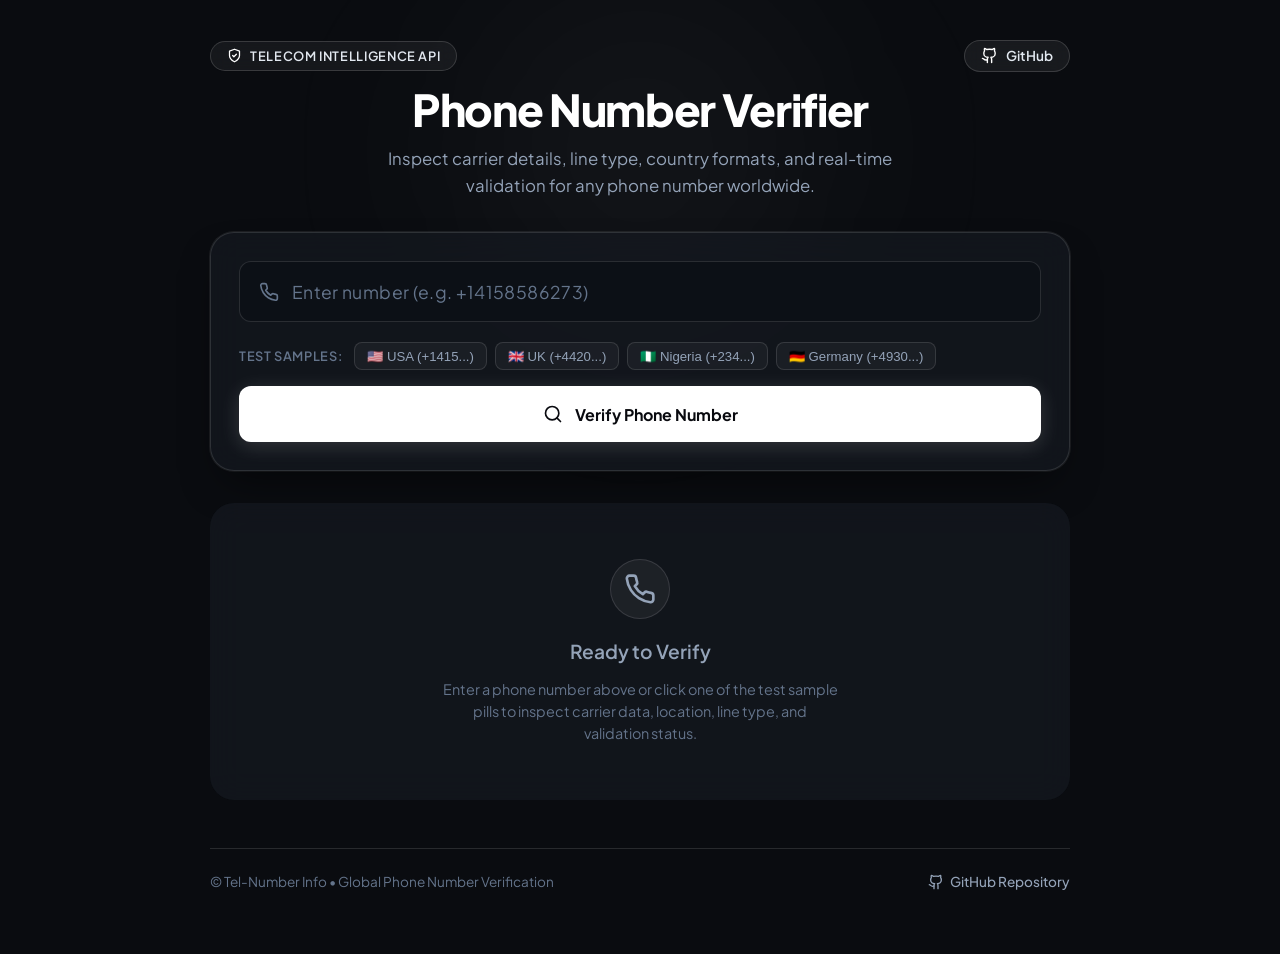
<file: index.html>
<!DOCTYPE html>
<html lang="en">
<head>
    <meta charset="UTF-8">
    <meta name="viewport" content="width=device-width, initial-scale=1.0">
    <meta name="description" content="Instantly verify phone numbers, check carrier details, line type, country location, and validation status worldwide.">
    <title>Tel-Number Info | Global Phone Number Verification</title>

    <!-- Google Fonts & Stylesheet -->
    <link rel="preconnect" href="https://fonts.googleapis.com">
    <link rel="preconnect" href="https://fonts.gstatic.com" crossorigin>
    <link href="https://fonts.googleapis.com/css2?family=Plus+Jakarta+Sans:wght@300;400;500;600;700;800&display=swap" rel="stylesheet">
    <link rel="stylesheet" href="./assets/css/style.css">
</head>
<body>

    <div class="app-container">
        <!-- App Header -->
        <header class="app-header">
            <div class="header-top">
                <div class="brand-badge">
                    <svg xmlns="http://www.w3.org/2000/svg" viewBox="0 0 24 24" fill="none" stroke="currentColor" stroke-width="2" stroke-linecap="round" stroke-linejoin="round">
                        <path d="M12 22s8-4 8-10V5l-8-3-8 3v7c0 6 8 10 8 10z"/>
                        <path d="m9 12 2 2 4-4"/>
                    </svg>
                    <span>Telecom Intelligence API</span>
                </div>
                <a href="https://github.com/James-Adebayo/tel-num-verify.git" target="_blank" rel="noopener noreferrer" class="github-link" aria-label="GitHub Repository">
                    <svg xmlns="http://www.w3.org/2000/svg" width="18" height="18" viewBox="0 0 24 24" fill="none" stroke="currentColor" stroke-width="2" stroke-linecap="round" stroke-linejoin="round">
                        <path d="M15 22v-4a4.8 4.8 0 0 0-1-3.5c3 0 6-2 6-5.5.08-1.25-.27-2.48-1-3.5.28-1.15.28-2.35 0-3.5 0 0-1 0-3 1.5-2.64-.5-5.36-.5-8 0C6 2 5 2 5 2c-.3 1.15-.3 2.35 0 3.5A5.403 5.403 0 0 0 4 9c0 3.5 3 5.5 6 5.5-.39.49-.68 1.05-.85 1.65-.17.6-.22 1.23-.15 1.85v4"></path>
                        <path d="M9 18c-4.51 2-5-2-7-2"></path>
                    </svg>
                    <span>GitHub</span>
                </a>
            </div>
            <h1 class="app-title">Phone Number Verifier</h1>
            <p class="app-subtitle">Inspect carrier details, line type, country formats, and real-time validation for any phone number worldwide.</p>
        </header>

        <!-- Search Input Card -->
        <section class="search-card">
            <form id="verifyForm" class="search-form">
                <div class="input-wrapper">
                    <svg class="input-icon" xmlns="http://www.w3.org/2000/svg" viewBox="0 0 24 24" fill="none" stroke="currentColor" stroke-width="2" stroke-linecap="round" stroke-linejoin="round">
                        <path d="M22 16.92v3a2 2 0 0 1-2.18 2 19.79 19.79 0 0 1-8.63-3.07 19.5 19.5 0 0 1-6-6 19.79 19.79 0 0 1-3.07-8.67A2 2 0 0 1 4.11 2h3a2 2 0 0 1 2 1.72 12.84 12.84 0 0 0 .7 2.81 2 2 0 0 1-.45 2.11L8.09 9.91a16 16 0 0 0 6 6l1.27-1.27a2 2 0 0 1 2.11-.45 12.84 12.84 0 0 0 2.81.7A2 2 0 0 1 22 16.92z"/>
                    </svg>
                    <input 
                        type="tel" 
                        name="number" 
                        id="number" 
                        class="phone-input" 
                        placeholder="Enter number (e.g. +14158586273)" 
                        required 
                        autocomplete="off"
                    >
                </div>

                <div class="presets-container">
                    <span class="presets-label">Test Samples:</span>
                    <button type="button" class="preset-pill" data-number="14158586273">
                        🇺🇸 USA (+1415...)
                    </button>
                    <button type="button" class="preset-pill" data-number="442079460912">
                        🇬🇧 UK (+4420...)
                    </button>
                    <button type="button" class="preset-pill" data-number="2348031234567">
                        🇳🇬 Nigeria (+234...)
                    </button>
                    <button type="button" class="preset-pill" data-number="4930123456">
                        🇩🇪 Germany (+4930...)
                    </button>
                </div>

                <button type="submit" id="submit" class="btn-submit">
                    <span class="spinner" id="spinner"></span>
                    <svg id="btnIcon" xmlns="http://www.w3.org/2000/svg" width="20" height="20" viewBox="0 0 24 24" fill="none" stroke="currentColor" stroke-width="2" stroke-linecap="round" stroke-linejoin="round">
                        <circle cx="11" cy="11" r="8"></circle>
                        <line x1="21" y1="21" x2="16.65" y2="16.65"></line>
                    </svg>
                    <span id="btnText">Verify Phone Number</span>
                </button>
            </form>

            <!-- Search History Chips -->
            <div id="historySection" class="history-section" style="display: none;">
                <div class="history-header">
                    <span class="history-title">Recent Searches</span>
                    <button type="button" id="clearHistoryBtn" class="btn-clear-history">Clear History</button>
                </div>
                <div id="historyChips" class="history-chips"></div>
            </div>
        </section>

        <!-- Response Container -->
        <main id="response" class="response-container">
            <!-- Empty State Initial View -->
            <div class="empty-state">
                <div class="empty-icon-wrapper">
                    <svg xmlns="http://www.w3.org/2000/svg" width="32" height="32" viewBox="0 0 24 24" fill="none" stroke="currentColor" stroke-width="2" stroke-linecap="round" stroke-linejoin="round">
                        <path d="M22 16.92v3a2 2 0 0 1-2.18 2 19.79 19.79 0 0 1-8.63-3.07 19.5 19.5 0 0 1-6-6 19.79 19.79 0 0 1-3.07-8.67A2 2 0 0 1 4.11 2h3a2 2 0 0 1 2 1.72 12.84 12.84 0 0 0 .7 2.81 2 2 0 0 1-.45 2.11L8.09 9.91a16 16 0 0 0 6 6l1.27-1.27a2 2 0 0 1 2.11-.45 12.84 12.84 0 0 0 2.81.7A2 2 0 0 1 22 16.92z"/>
                    </svg>
                </div>
                <h3>Ready to Verify</h3>
                <p>Enter a phone number above or click one of the test sample pills to inspect carrier data, location, line type, and validation status.</p>
            </div>
        </main>

        <!-- App Footer -->
        <footer class="app-footer">
            <p>© Tel-Number Info • Global Phone Number Verification</p>
            <a href="https://github.com/James-Adebayo/tel-num-verify.git" target="_blank" rel="noopener noreferrer" class="footer-github-link">
                <svg xmlns="http://www.w3.org/2000/svg" width="16" height="16" viewBox="0 0 24 24" fill="none" stroke="currentColor" stroke-width="2" stroke-linecap="round" stroke-linejoin="round">
                    <path d="M15 22v-4a4.8 4.8 0 0 0-1-3.5c3 0 6-2 6-5.5.08-1.25-.27-2.48-1-3.5.28-1.15.28-2.35 0-3.5 0 0-1 0-3 1.5-2.64-.5-5.36-.5-8 0C6 2 5 2 5 2c-.3 1.15-.3 2.35 0 3.5A5.403 5.403 0 0 0 4 9c0 3.5 3 5.5 6 5.5-.39.49-.68 1.05-.85 1.65-.17.6-.22 1.23-.15 1.85v4"></path>
                    <path d="M9 18c-4.51 2-5-2-7-2"></path>
                </svg>
                <span>GitHub Repository</span>
            </a>
        </footer>
    </div>

    <!-- Toast Notification Container -->
    <div id="toast" class="toast">
        <svg xmlns="http://www.w3.org/2000/svg" width="18" height="18" viewBox="0 0 24 24" fill="none" stroke="#10b981" stroke-width="2" stroke-linecap="round" stroke-linejoin="round">
            <polyline points="20 6 9 17 4 12"></polyline>
        </svg>
        <span id="toastMsg">Copied to clipboard!</span>
    </div>

    <!-- Application Script -->
    <script>
        document.addEventListener('DOMContentLoaded', () => {
            const form = document.getElementById('verifyForm');
            const phoneInput = document.getElementById('number');
            const responseContainer = document.getElementById('response');
            const submitBtn = document.getElementById('submit');
            const btnText = document.getElementById('btnText');
            const btnIcon = document.getElementById('btnIcon');
            const spinner = document.getElementById('spinner');
            const presetPills = document.querySelectorAll('.preset-pill');
            const historySection = document.getElementById('historySection');
            const historyChips = document.getElementById('historyChips');
            const clearHistoryBtn = document.getElementById('clearHistoryBtn');
            const toast = document.getElementById('toast');
            const toastMsg = document.getElementById('toastMsg');

            // Load initial history
            renderHistory();

            // Handle Preset Pill Clicks
            presetPills.forEach(pill => {
                pill.addEventListener('click', () => {
                    const num = pill.getAttribute('data-number');
                    phoneInput.value = num;
                    phoneInput.focus();
                    triggerVerification(num);
                });
            });

            // Form Submit Event
            form.addEventListener('submit', async (e) => {
                e.preventDefault();
                const rawNumber = phoneInput.value.trim();
                if (!rawNumber) return;
                triggerVerification(rawNumber);
            });

            // Trigger Verification Request
            async function triggerVerification(phonenumber) {
                setLoadingState(true);
                renderSkeleton();

                try {
                    const response = await fetch('/validate', {
                        method: 'POST',
                        headers: {
                            'Content-Type': 'application/json'
                        },
                        body: JSON.stringify({ number: phonenumber })
                    });

                    if (!response.ok) {
                        throw new Error(`Server returned status ${response.status}`);
                    }

                    const resData = await response.json();
                    
                    if (!resData.data) {
                        throw new Error(resData.message || 'No verification data returned');
                    }

                    // Save to local history
                    saveToHistory(phonenumber);
                    renderHistory();

                    // Render Results Dashboard
                    renderResults(resData.data, resData);

                } catch (err) {
                    console.error('Verification error:', err);
                    renderError(err.message || 'Failed to fetch verification details. Please try again.');
                } finally {
                    setLoadingState(false);
                }
            }

            // Set Loading UI state
            function setLoadingState(isLoading) {
                submitBtn.disabled = isLoading;
                if (isLoading) {
                    spinner.style.display = 'inline-block';
                    btnIcon.style.display = 'none';
                    btnText.textContent = 'Verifying...';
                } else {
                    spinner.style.display = 'none';
                    btnIcon.style.display = 'inline-block';
                    btnText.textContent = 'Verify Phone Number';
                }
            }

            // Render Skeleton Loader
            function renderSkeleton() {
                responseContainer.innerHTML = `
                    <div class="loading-skeleton">
                        <div class="skeleton-bar" style="width: 40%; height: 28px;"></div>
                        <div class="skeleton-bar" style="width: 70%; height: 40px;"></div>
                        <div class="specs-grid" style="margin-top: 1rem;">
                            <div class="skeleton-bar" style="height: 120px;"></div>
                            <div class="skeleton-bar" style="height: 120px;"></div>
                            <div class="skeleton-bar" style="height: 120px;"></div>
                        </div>
                    </div>
                `;
            }

            // Render Results View
            function renderResults(data, fullResponse) {
                const {
                    carrier,
                    country_code,
                    country_name,
                    country_prefix,
                    international_format,
                    line_type,
                    local_format,
                    location,
                    number,
                    valid
                } = data;

                const isValidBool = valid === true || valid === "true";
                const statusBadge = isValidBool 
                    ? `<div class="status-pill valid"><span class="status-dot"></span>Valid Number</div>`
                    : `<div class="status-pill invalid"><span class="status-dot"></span>Invalid Number</div>`;

                const formattedDisplayNum = international_format || number || local_format || 'N/A';
                const carrierText = carrier || 'Unknown / Unassigned';
                const lineTypeText = line_type ? line_type.toUpperCase() : 'UNKNOWN';
                const countryText = country_name ? `${country_name} (${country_code || ''})` : 'Unknown Country';
                const locationText = location || 'Not Specified';

                responseContainer.innerHTML = `
                    <div class="results-wrapper">
                        <!-- Hero Card -->
                        <div class="result-hero-card">
                            <div class="hero-phone-group">
                                ${statusBadge}
                                <div class="hero-number">${escapeHtml(formattedDisplayNum)}</div>
                                <div class="hero-location-subtitle">
                                    <svg xmlns="http://www.w3.org/2000/svg" width="16" height="16" viewBox="0 0 24 24" fill="none" stroke="currentColor" stroke-width="2" stroke-linecap="round" stroke-linejoin="round"><path d="M20 10c0 6-8 12-8 12s-8-6-8-12a8 8 0 0 1 16 0z"/><circle cx="12" cy="10" r="3"/></svg>
                                    <span>${escapeHtml(countryText)}</span>
                                </div>
                            </div>
                            <div class="hero-actions">
                                <button type="button" class="btn-action" id="copyNumBtn">
                                    <svg xmlns="http://www.w3.org/2000/svg" viewBox="0 0 24 24" fill="none" stroke="currentColor" stroke-width="2" stroke-linecap="round" stroke-linejoin="round"><rect x="9" y="9" width="13" height="13" rx="2" ry="2"/><path d="M5 15H4a2 2 0 0 1-2-2V4a2 2 0 0 1 2-2h9a2 2 0 0 1 2 2v1"/></svg>
                                    <span>Copy Number</span>
                                </button>
                            </div>
                        </div>

                        <!-- Specifications Grid -->
                        <div class="specs-grid">
                            <!-- Card 1: Network & Carrier -->
                            <div class="spec-card">
                                <div class="card-header">
                                    <div class="card-icon">
                                        <svg xmlns="http://www.w3.org/2000/svg" viewBox="0 0 24 24" fill="none" stroke="currentColor" stroke-width="2" stroke-linecap="round" stroke-linejoin="round"><rect x="2" y="2" width="20" height="8" rx="2" ry="2"/><rect x="2" y="14" width="20" height="8" rx="2" ry="2"/><line x1="6" y1="6" x2="6.01" y2="6"/><line x1="6" y1="18" x2="6.01" y2="18"/></svg>
                                    </div>
                                    <div class="card-title">Network Carrier</div>
                                </div>
                                <div class="data-list">
                                    <div class="data-row">
                                        <span class="data-label">Carrier Name</span>
                                        <span class="data-value">${escapeHtml(carrierText)}</span>
                                    </div>
                                    <div class="data-row">
                                        <span class="data-label">Line Type</span>
                                        <span class="badge-tag">${escapeHtml(lineTypeText)}</span>
                                    </div>
                                </div>
                            </div>

                            <!-- Card 2: Geography & Region -->
                            <div class="spec-card">
                                <div class="card-header">
                                    <div class="card-icon">
                                        <svg xmlns="http://www.w3.org/2000/svg" viewBox="0 0 24 24" fill="none" stroke="currentColor" stroke-width="2" stroke-linecap="round" stroke-linejoin="round"><circle cx="12" cy="12" r="10"/><line x1="2" y1="12" x2="22" y2="12"/><path d="M12 2a15.3 15.3 0 0 1 4 10 15.3 15.3 0 0 1-4 10 15.3 15.3 0 0 1-4-10 15.3 15.3 0 0 1 4-10z"/></svg>
                                    </div>
                                    <div class="card-title">Geography</div>
                                </div>
                                <div class="data-list">
                                    <div class="data-row">
                                        <span class="data-label">Country</span>
                                        <span class="data-value">${escapeHtml(country_name || 'N/A')}</span>
                                    </div>
                                    <div class="data-row">
                                        <span class="data-label">Country Code / Prefix</span>
                                        <span class="data-value">${escapeHtml(country_code || 'N/A')} (${escapeHtml(country_prefix || 'N/A')})</span>
                                    </div>
                                    <div class="data-row">
                                        <span class="data-label">Location / City</span>
                                        <span class="data-value">${escapeHtml(locationText)}</span>
                                    </div>
                                </div>
                            </div>

                            <!-- Card 3: Formats & Standard -->
                            <div class="spec-card">
                                <div class="card-header">
                                    <div class="card-icon">
                                        <svg xmlns="http://www.w3.org/2000/svg" viewBox="0 0 24 24" fill="none" stroke="currentColor" stroke-width="2" stroke-linecap="round" stroke-linejoin="round"><line x1="4" y1="9" x2="20" y2="9"/><line x1="4" y1="15" x2="20" y2="15"/><line x1="10" y1="3" x2="8" y2="21"/><line x1="16" y1="3" x2="14" y2="21"/></svg>
                                    </div>
                                    <div class="card-title">Formatting</div>
                                </div>
                                <div class="data-list">
                                    <div class="data-row">
                                        <span class="data-label">International Format</span>
                                        <span class="data-value">${escapeHtml(international_format || 'N/A')}</span>
                                    </div>
                                    <div class="data-row">
                                        <span class="data-label">Local Format</span>
                                        <span class="data-value">${escapeHtml(local_format || 'N/A')}</span>
                                    </div>
                                    <div class="data-row">
                                        <span class="data-label">Raw Query</span>
                                        <span class="data-value">${escapeHtml(number || 'N/A')}</span>
                                    </div>
                                </div>
                            </div>
                        </div>

                        <!-- Raw JSON Expandable Card -->
                        <div class="raw-json-card" id="jsonCard">
                            <div class="raw-json-header" id="jsonHeader">
                                <span>View Raw JSON Payload</span>
                                <svg class="arrow-icon" xmlns="http://www.w3.org/2000/svg" viewBox="0 0 24 24" fill="none" stroke="currentColor" stroke-width="2" stroke-linecap="round" stroke-linejoin="round"><polyline points="6 9 12 15 18 9"/></svg>
                            </div>
                            <pre class="raw-json-content"><code>${escapeHtml(JSON.stringify(fullResponse, null, 2))}</code></pre>
                        </div>
                    </div>
                `;

                // Add Copy Event Handler
                document.getElementById('copyNumBtn')?.addEventListener('click', () => {
                    copyToClipboard(formattedDisplayNum, 'Phone number copied!');
                });

                // Toggle JSON Card
                document.getElementById('jsonHeader')?.addEventListener('click', () => {
                    document.getElementById('jsonCard')?.classList.toggle('open');
                });
            }

            // Render Error Card
            function renderError(message) {
                responseContainer.innerHTML = `
                    <div class="error-card">
                        <svg class="error-icon" xmlns="http://www.w3.org/2000/svg" viewBox="0 0 24 24" fill="none" stroke="currentColor" stroke-width="2" stroke-linecap="round" stroke-linejoin="round">
                            <circle cx="12" cy="12" r="10"></circle>
                            <line x1="12" y1="8" x2="12" y2="12"></line>
                            <line x1="12" y1="16" x2="12.01" y2="16"></line>
                        </svg>
                        <div>
                            <strong style="display: block; font-size: 1rem; margin-bottom: 0.25rem;">Verification Failed</strong>
                            <span>${escapeHtml(message)}</span>
                        </div>
                    </div>
                `;
            }

            // Helper: Copy to Clipboard
            function copyToClipboard(text, message = 'Copied to clipboard!') {
                navigator.clipboard.writeText(text).then(() => {
                    showToast(message);
                }).catch(err => {
                    console.error('Failed to copy text: ', err);
                });
            }

            // Helper: Show Toast
            function showToast(msg) {
                toastMsg.textContent = msg;
                toast.classList.add('show');
                setTimeout(() => {
                    toast.classList.remove('show');
                }, 2600);
            }

            // Helper: Escape HTML
            function escapeHtml(str) {
                if (str === null || str === undefined) return '';
                return String(str)
                    .replace(/&/g, "&amp;")
                    .replace(/</g, "&lt;")
                    .replace(/>/g, "&gt;")
                    .replace(/"/g, "&quot;")
                    .replace(/'/g, "&#039;");
            }

            // History Storage Functions
            function getHistory() {
                try {
                    return JSON.parse(localStorage.getItem('num_verify_history')) || [];
                } catch {
                    return [];
                }
            }

            function saveToHistory(num) {
                let history = getHistory();
                history = history.filter(item => item !== num);
                history.unshift(num);
                if (history.length > 6) history.pop();
                localStorage.setItem('num_verify_history', JSON.stringify(history));
            }

            function renderHistory() {
                const history = getHistory();
                if (history.length === 0) {
                    historySection.style.display = 'none';
                    return;
                }

                historySection.style.display = 'flex';
                historyChips.innerHTML = history.map(item => `
                    <button type="button" class="history-chip" data-num="${escapeHtml(item)}">
                        <svg xmlns="http://www.w3.org/2000/svg" width="12" height="12" viewBox="0 0 24 24" fill="none" stroke="currentColor" stroke-width="2" stroke-linecap="round" stroke-linejoin="round"><circle cx="12" cy="12" r="10"/><polyline points="12 6 12 12 16 14"/></svg>
                        <span>${escapeHtml(item)}</span>
                    </button>
                `).join('');

                // Attach click handlers
                historyChips.querySelectorAll('.history-chip').forEach(chip => {
                    chip.addEventListener('click', () => {
                        const num = chip.getAttribute('data-num');
                        phoneInput.value = num;
                        triggerVerification(num);
                    });
                });
            }

            clearHistoryBtn?.addEventListener('click', () => {
                localStorage.removeItem('num_verify_history');
                renderHistory();
            });
        });
    </script>
</body>
</html>
</file>
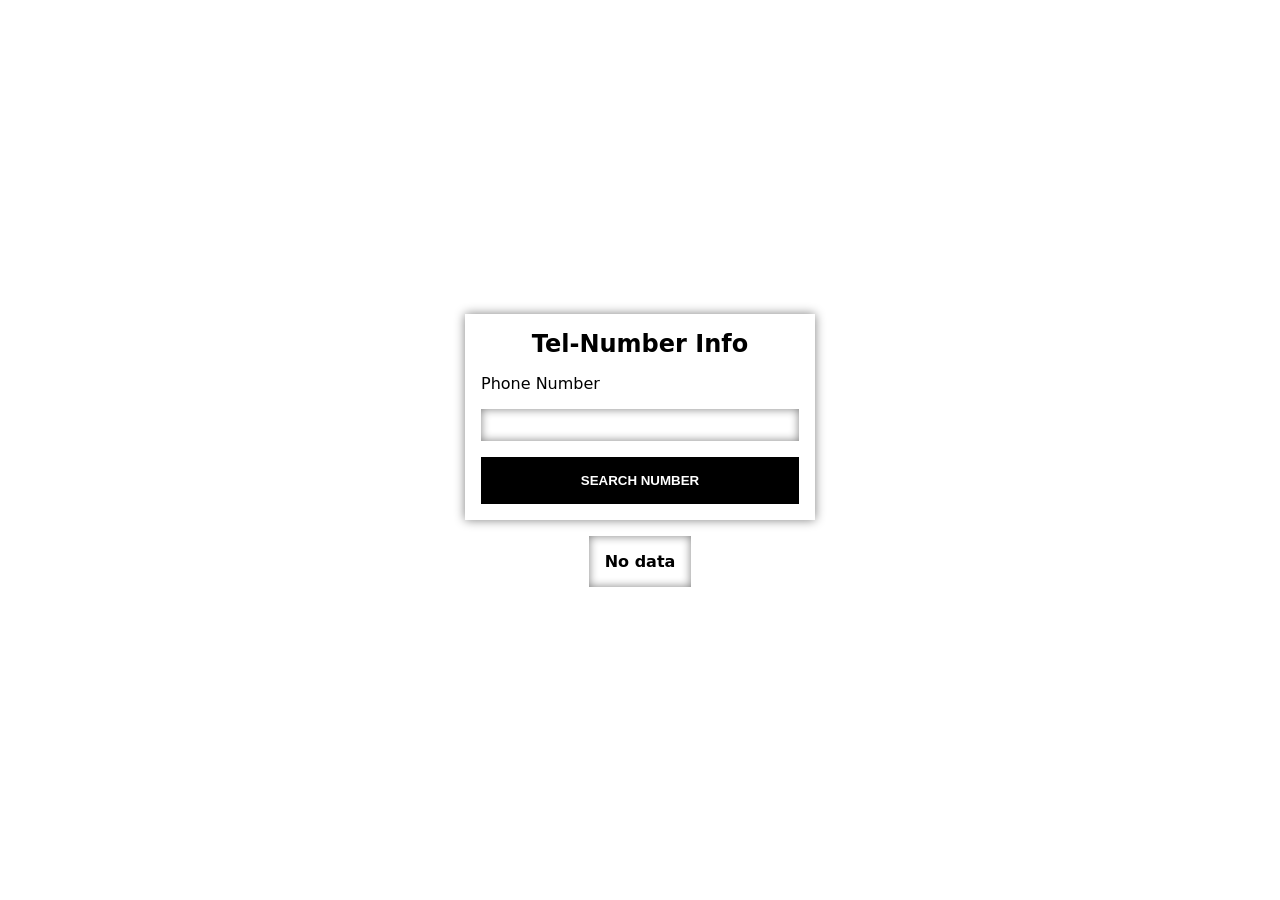
<file: public/index.html>
<!DOCTYPE html>
<html lang="en">
<head>
    <meta charset="UTF-8">
    <meta name="viewport" content="width=device-width, initial-scale=1.0">
    <link rel="stylesheet" href="./assets/css/style.css">
    <title>Document</title>
</head>
<body>
    <form>
        <h2>Tel-Number Info</h2>
        <label for="number">Phone Number</label>
        <input type="tel" name="number" id="number" required>
        <button type="submit" id="submit">Search Number</button>
    </form>

    <div id="response">No data </div>
</body>

<script>
    const form = document.querySelector('form');
    const responsecontainer = document.getElementById("response");
    const submitBtn = document.getElementById('submit');
    form.addEventListener("submit", async (e) => {
        e.preventDefault();
        const phonenumber = document.getElementById('number').value;
        submitBtn.disabled = true;
        submitBtn.textContent = "Verifying...";
        try {
            const response = await fetch("http://localhost:8080/validate", {
                method: "POST",
                headers: {
                    "Content-Type": "application/json"
                },
                body: JSON.stringify({number: phonenumber})
            })

            const data = await response.json();

            responsecontainer.textContent = data.message ?? "Error fetching data";
        }catch(err){
            responsecontainer.textContent = "network error"
            console.log(err)
        }finally{
            submitBtn.disabled = false;
            submitBtn.textContent = "Search number";
        }
    })
</script>
</html>
</file>
<file: assets/css/style.css>
/* ==========================================================================
   Tel-Number Info - Crisp Monochrome & White Design System
   ========================================================================== */

@import url('https://fonts.googleapis.com/css2?family=Plus+Jakarta+Sans:wght@300;400;500;600;700;800&display=swap');

:root {
  --font-family: 'Plus Jakarta Sans', -apple-system, BlinkMacSystemFont, 'Segoe UI', Roboto, sans-serif;
  
  /* Neutral Monochrome Palette */
  --bg-dark: #0a0c10;
  --bg-darker: #050608;
  --bg-card: rgba(22, 27, 34, 0.65);
  --bg-card-hover: rgba(33, 38, 45, 0.75);
  --bg-input: rgba(13, 17, 23, 0.9);
  
  /* Clean White & Silver Accents */
  --accent-white: #ffffff;
  --accent-silver: #e2e8f0;
  --accent-gradient: linear-gradient(135deg, #ffffff 0%, #cbd5e1 100%);
  --accent-glow: rgba(255, 255, 255, 0.12);
  
  /* Status Colors */
  --success-color: #10b981;
  --success-bg: rgba(16, 185, 129, 0.12);
  --success-border: rgba(16, 185, 129, 0.3);
  --success-glow: rgba(16, 185, 129, 0.2);
  
  --danger-color: #f43f5e;
  --danger-bg: rgba(244, 63, 94, 0.12);
  --danger-border: rgba(244, 63, 94, 0.3);
  
  /* Glass Borders */
  --border-glass: rgba(255, 255, 255, 0.12);
  --border-glass-bright: rgba(255, 255, 255, 0.25);
  
  /* Text System */
  --text-primary: #f8fafc;
  --text-secondary: #94a3b8;
  --text-muted: #64748b;
  
  --radius-sm: 8px;
  --radius-md: 12px;
  --radius-lg: 18px;
  --radius-xl: 24px;
  
  --transition-fast: 0.2s ease;
  --transition-normal: 0.3s cubic-bezier(0.4, 0, 0.2, 1);
  --shadow-glass: 0 20px 40px -15px rgba(0, 0, 0, 0.6), 0 0 0 1px rgba(255, 255, 255, 0.08);
}

/* Reset & Base Setup */
*, *::before, *::after {
  margin: 0;
  padding: 0;
  box-sizing: border-box;
}

html {
  font-size: 16px;
  scroll-behavior: smooth;
}

body {
  font-family: var(--font-family);
  background-color: var(--bg-dark);
  color: var(--text-primary);
  min-height: 100vh;
  display: flex;
  flex-direction: column;
  align-items: center;
  justify-content: flex-start;
  padding: 2.5rem 1rem 4rem;
  overflow-x: hidden;
  position: relative;
}

/* Ambient Subtle Lighting */
body::before {
  content: '';
  position: absolute;
  top: -150px;
  left: 50%;
  transform: translateX(-50%);
  width: 600px;
  height: 600px;
  background: radial-gradient(circle, rgba(255, 255, 255, 0.05) 0%, rgba(255, 255, 255, 0.02) 40%, transparent 70%);
  filter: blur(80px);
  pointer-events: none;
  z-index: 0;
}

/* Main Container */
.app-container {
  width: 100%;
  max-width: 860px;
  margin: 0 auto;
  position: relative;
  z-index: 1;
  display: flex;
  flex-direction: column;
  gap: 2rem;
}

/* Header Section */
.app-header {
  text-align: center;
  display: flex;
  flex-direction: column;
  align-items: center;
  gap: 0.75rem;
}

.header-top {
  display: flex;
  align-items: center;
  justify-content: space-between;
  width: 100%;
  gap: 1rem;
  flex-wrap: wrap;
}

.brand-badge {
  display: inline-flex;
  align-items: center;
  gap: 0.5rem;
  padding: 0.4rem 1rem;
  background: rgba(255, 255, 255, 0.05);
  border: 1px solid rgba(255, 255, 255, 0.15);
  border-radius: 9999px;
  font-size: 0.8rem;
  font-weight: 600;
  color: var(--accent-silver);
  letter-spacing: 0.05em;
  text-transform: uppercase;
  backdrop-filter: blur(8px);
}

.brand-badge svg {
  width: 15px;
  height: 15px;
  stroke: var(--accent-white);
}

.github-link {
  display: inline-flex;
  align-items: center;
  gap: 0.5rem;
  padding: 0.4rem 1rem;
  background: rgba(255, 255, 255, 0.06);
  border: 1px solid rgba(255, 255, 255, 0.15);
  border-radius: 9999px;
  font-size: 0.85rem;
  font-weight: 600;
  color: var(--accent-silver);
  text-decoration: none;
  backdrop-filter: blur(8px);
  transition: all var(--transition-fast);
}

.github-link:hover {
  background: rgba(255, 255, 255, 0.14);
  border-color: rgba(255, 255, 255, 0.35);
  color: var(--accent-white);
  transform: translateY(-1px);
  box-shadow: 0 4px 14px rgba(0, 0, 0, 0.3);
}

.github-link svg {
  width: 17px;
  height: 17px;
  stroke: var(--accent-white);
  transition: transform var(--transition-fast);
}

.github-link:hover svg {
  transform: scale(1.12);
}

.app-title {
  font-size: 2.75rem;
  font-weight: 800;
  letter-spacing: -0.03em;
  line-height: 1.15;
  color: var(--accent-white);
}

.app-subtitle {
  color: var(--text-secondary);
  font-size: 1.05rem;
  max-width: 540px;
  line-height: 1.6;
}

/* Search Card */
.search-card {
  background: var(--bg-card);
  border: 1px solid var(--border-glass);
  border-radius: var(--radius-xl);
  padding: 1.75rem;
  backdrop-filter: blur(16px);
  box-shadow: var(--shadow-glass);
  display: flex;
  flex-direction: column;
  gap: 1.25rem;
  transition: border-color var(--transition-normal);
}

.search-card:focus-within {
  border-color: var(--border-glass-bright);
}

.search-form {
  display: flex;
  flex-direction: column;
  gap: 1rem;
}

.input-wrapper {
  position: relative;
  display: flex;
  align-items: center;
  width: 100%;
}

.input-icon {
  position: absolute;
  left: 1.25rem;
  color: var(--text-muted);
  width: 20px;
  height: 20px;
  pointer-events: none;
  transition: color var(--transition-fast);
}

.phone-input {
  width: 100%;
  padding: 1.15rem 1.25rem 1.15rem 3.25rem;
  background: var(--bg-input);
  border: 1px solid var(--border-glass);
  border-radius: var(--radius-md);
  color: var(--text-primary);
  font-family: var(--font-family);
  font-size: 1.1rem;
  font-weight: 500;
  outline: none;
  transition: all var(--transition-normal);
  letter-spacing: 0.02em;
}

.phone-input::placeholder {
  color: var(--text-muted);
  font-weight: 400;
}

.phone-input:focus {
  border-color: var(--accent-white);
  box-shadow: 0 0 0 3px var(--accent-glow);
  background: rgba(18, 24, 38, 0.95);
}

.input-wrapper:focus-within .input-icon {
  color: var(--accent-white);
}

/* Submit Button - Crisp White High Contrast */
.btn-submit {
  width: 100%;
  padding: 1.1rem 1.75rem;
  background: var(--accent-white);
  border: none;
  border-radius: var(--radius-md);
  color: #090a0f;
  font-family: var(--font-family);
  font-size: 1rem;
  font-weight: 700;
  cursor: pointer;
  display: flex;
  align-items: center;
  justify-content: center;
  gap: 0.75rem;
  box-shadow: 0 4px 20px rgba(255, 255, 255, 0.15);
  transition: all var(--transition-normal);
}

.btn-submit:hover:not(:disabled) {
  transform: translateY(-2px);
  background: #f1f5f9;
  box-shadow: 0 6px 24px rgba(255, 255, 255, 0.25);
}

.btn-submit:active:not(:disabled) {
  transform: translateY(0);
}

.btn-submit:disabled {
  opacity: 0.5;
  cursor: not-allowed;
  transform: none;
  box-shadow: none;
}

/* Preset Pills */
.presets-container {
  display: flex;
  align-items: center;
  gap: 0.5rem;
  flex-wrap: wrap;
  padding-top: 0.25rem;
}

.presets-label {
  font-size: 0.8rem;
  font-weight: 600;
  color: var(--text-muted);
  text-transform: uppercase;
  letter-spacing: 0.05em;
  margin-right: 0.25rem;
}

.preset-pill {
  background: rgba(255, 255, 255, 0.04);
  border: 1px solid var(--border-glass);
  border-radius: var(--radius-sm);
  padding: 0.35rem 0.75rem;
  font-size: 0.825rem;
  font-weight: 500;
  color: var(--text-secondary);
  cursor: pointer;
  transition: all var(--transition-fast);
  display: inline-flex;
  align-items: center;
  gap: 0.35rem;
}

.preset-pill:hover {
  background: rgba(255, 255, 255, 0.1);
  border-color: rgba(255, 255, 255, 0.3);
  color: var(--accent-white);
  transform: translateY(-1px);
}

/* Spinner Icon */
.spinner {
  width: 20px;
  height: 20px;
  border: 2px solid rgba(9, 10, 15, 0.2);
  border-radius: 50%;
  border-top-color: #090a0f;
  animation: spin 0.8s linear infinite;
  display: none;
}

@keyframes spin {
  to { transform: rotate(360deg); }
}

/* Response Section */
.response-container {
  width: 100%;
  display: flex;
  flex-direction: column;
  gap: 1.5rem;
  min-height: 220px;
}

/* Empty State */
.empty-state {
  background: var(--bg-card);
  border: 1px border-dashed var(--border-glass);
  border-radius: var(--radius-xl);
  padding: 3.5rem 2rem;
  text-align: center;
  display: flex;
  flex-direction: column;
  align-items: center;
  justify-content: center;
  gap: 1rem;
  color: var(--text-muted);
  backdrop-filter: blur(16px);
}

.empty-icon-wrapper {
  width: 60px;
  height: 60px;
  border-radius: 50%;
  background: rgba(255, 255, 255, 0.05);
  border: 1px solid var(--border-glass);
  display: flex;
  align-items: center;
  justify-content: center;
  color: var(--text-secondary);
  margin-bottom: 0.25rem;
}

.empty-state h3 {
  font-size: 1.2rem;
  font-weight: 600;
  color: var(--text-secondary);
}

.empty-state p {
  font-size: 0.9rem;
  max-width: 400px;
  line-height: 1.5;
}

/* Loading Skeleton */
.loading-skeleton {
  background: var(--bg-card);
  border: 1px solid var(--border-glass);
  border-radius: var(--radius-xl);
  padding: 2rem;
  display: flex;
  flex-direction: column;
  gap: 1.5rem;
  backdrop-filter: blur(16px);
}

.skeleton-bar {
  height: 20px;
  background: linear-gradient(90deg, rgba(255,255,255,0.02) 25%, rgba(255,255,255,0.07) 50%, rgba(255,255,255,0.02) 75%);
  background-size: 200% 100%;
  animation: shimmer 1.5s infinite;
  border-radius: var(--radius-sm);
}

@keyframes shimmer {
  0% { background-position: 200% 0; }
  100% { background-position: -200% 0; }
}

/* Results Display Cards */
.results-wrapper {
  display: flex;
  flex-direction: column;
  gap: 1.5rem;
  animation: fadeIn 0.4s ease-out;
}

@keyframes fadeIn {
  from { opacity: 0; transform: translateY(10px); }
  to { opacity: 1; transform: translateY(0); }
}

/* Hero Result Header Card */
.result-hero-card {
  background: var(--bg-card);
  border: 1px solid var(--border-glass-bright);
  border-radius: var(--radius-xl);
  padding: 1.75rem 2rem;
  backdrop-filter: blur(16px);
  box-shadow: var(--shadow-glass);
  display: flex;
  flex-direction: row;
  align-items: center;
  justify-content: space-between;
  gap: 1.5rem;
  flex-wrap: wrap;
}

.hero-phone-group {
  display: flex;
  flex-direction: column;
  gap: 0.35rem;
}

.status-pill {
  display: inline-flex;
  align-items: center;
  gap: 0.4rem;
  padding: 0.35rem 0.85rem;
  border-radius: 9999px;
  font-size: 0.8rem;
  font-weight: 700;
  letter-spacing: 0.04em;
  text-transform: uppercase;
  width: fit-content;
}

.status-pill.valid {
  background: var(--success-bg);
  color: var(--success-color);
  border: 1px solid var(--success-border);
  box-shadow: 0 0 15px var(--success-glow);
}

.status-pill.invalid {
  background: var(--danger-bg);
  color: var(--danger-color);
  border: 1px solid var(--danger-border);
}

.status-dot {
  width: 8px;
  height: 8px;
  border-radius: 50%;
  background-color: currentColor;
}

.status-pill.valid .status-dot {
  animation: pulse-dot 1.8s infinite;
}

@keyframes pulse-dot {
  0% { opacity: 1; transform: scale(1); }
  50% { opacity: 0.4; transform: scale(1.3); }
  100% { opacity: 1; transform: scale(1); }
}

.hero-number {
  font-size: 2.1rem;
  font-weight: 800;
  letter-spacing: -0.02em;
  color: var(--accent-white);
  word-break: break-all;
}

.hero-location-subtitle {
  display: flex;
  align-items: center;
  gap: 0.5rem;
  font-size: 0.95rem;
  color: var(--text-secondary);
}

.hero-actions {
  display: flex;
  align-items: center;
  gap: 0.75rem;
}

.btn-action {
  background: rgba(255, 255, 255, 0.06);
  border: 1px solid var(--border-glass);
  color: var(--accent-white);
  border-radius: var(--radius-md);
  padding: 0.7rem 1.1rem;
  font-family: var(--font-family);
  font-size: 0.875rem;
  font-weight: 600;
  cursor: pointer;
  display: flex;
  align-items: center;
  gap: 0.5rem;
  transition: all var(--transition-fast);
}

.btn-action:hover {
  background: rgba(255, 255, 255, 0.14);
  border-color: var(--border-glass-bright);
  transform: translateY(-1px);
}

.btn-action svg {
  width: 16px;
  height: 16px;
}

/* Grid Layout for Specifications */
.specs-grid {
  display: grid;
  grid-template-columns: repeat(auto-fit, minmax(250px, 1fr));
  gap: 1.25rem;
}

.spec-card {
  background: var(--bg-card);
  border: 1px solid var(--border-glass);
  border-radius: var(--radius-lg);
  padding: 1.5rem;
  backdrop-filter: blur(16px);
  display: flex;
  flex-direction: column;
  gap: 1.25rem;
  transition: transform var(--transition-fast), border-color var(--transition-fast);
}

.spec-card:hover {
  border-color: var(--border-glass-bright);
  transform: translateY(-2px);
}

.card-header {
  display: flex;
  align-items: center;
  gap: 0.75rem;
  border-bottom: 1px solid rgba(255, 255, 255, 0.06);
  padding-bottom: 0.85rem;
}

.card-icon {
  width: 36px;
  height: 36px;
  border-radius: var(--radius-sm);
  background: rgba(255, 255, 255, 0.08);
  color: var(--accent-white);
  display: flex;
  align-items: center;
  justify-content: center;
}

.card-icon svg {
  width: 18px;
  height: 18px;
}

.card-title {
  font-size: 0.95rem;
  font-weight: 700;
  color: var(--accent-white);
}

.data-list {
  display: flex;
  flex-direction: column;
  gap: 0.9rem;
}

.data-row {
  display: flex;
  align-items: center;
  justify-content: space-between;
  font-size: 0.9rem;
  gap: 0.5rem;
}

.data-label {
  color: var(--text-secondary);
  font-weight: 500;
}

.data-value {
  color: var(--text-primary);
  font-weight: 600;
  text-align: right;
  word-break: break-word;
}

.badge-tag {
  background: rgba(255, 255, 255, 0.08);
  border: 1px solid var(--border-glass);
  padding: 0.2rem 0.6rem;
  border-radius: var(--radius-sm);
  font-size: 0.825rem;
  font-weight: 600;
  color: var(--accent-white);
}

/* Raw JSON Accordion */
.raw-json-card {
  background: var(--bg-card);
  border: 1px solid var(--border-glass);
  border-radius: var(--radius-lg);
  overflow: hidden;
  backdrop-filter: blur(16px);
}

.raw-json-header {
  padding: 1.1rem 1.5rem;
  background: rgba(0, 0, 0, 0.2);
  display: flex;
  align-items: center;
  justify-content: space-between;
  cursor: pointer;
  user-select: none;
  font-size: 0.9rem;
  font-weight: 600;
  color: var(--text-secondary);
  transition: color var(--transition-fast);
}

.raw-json-header:hover {
  color: var(--accent-white);
}

.raw-json-content {
  display: none;
  padding: 1.25rem;
  background: var(--bg-darker);
  font-family: 'Fira Code', 'Courier New', monospace;
  font-size: 0.85rem;
  color: #e2e8f0;
  overflow-x: auto;
  line-height: 1.6;
}

.raw-json-card.open .raw-json-content {
  display: block;
}

.raw-json-card.open .arrow-icon {
  transform: rotate(180deg);
}

.arrow-icon {
  transition: transform var(--transition-fast);
  width: 18px;
  height: 18px;
}

/* History Section */
.history-section {
  display: flex;
  flex-direction: column;
  gap: 0.75rem;
}

.history-header {
  display: flex;
  align-items: center;
  justify-content: space-between;
}

.history-title {
  font-size: 0.8rem;
  font-weight: 700;
  color: var(--text-muted);
  text-transform: uppercase;
  letter-spacing: 0.05em;
}

.btn-clear-history {
  background: none;
  border: none;
  color: var(--text-muted);
  font-size: 0.8rem;
  font-weight: 600;
  cursor: pointer;
  transition: color var(--transition-fast);
}

.btn-clear-history:hover {
  color: var(--danger-color);
}

.history-chips {
  display: flex;
  flex-wrap: wrap;
  gap: 0.5rem;
}

.history-chip {
  background: var(--bg-card);
  border: 1px solid var(--border-glass);
  border-radius: 9999px;
  padding: 0.4rem 0.85rem;
  font-size: 0.85rem;
  font-weight: 500;
  color: var(--text-secondary);
  cursor: pointer;
  display: inline-flex;
  align-items: center;
  gap: 0.4rem;
  transition: all var(--transition-fast);
}

.history-chip:hover {
  border-color: var(--accent-white);
  color: var(--accent-white);
  transform: translateY(-1px);
}

/* Toast Notification */
.toast {
  position: fixed;
  bottom: 2rem;
  right: 2rem;
  background: rgba(13, 17, 23, 0.95);
  border: 1px solid var(--border-glass-bright);
  box-shadow: 0 10px 30px rgba(0, 0, 0, 0.6);
  color: var(--accent-white);
  padding: 0.85rem 1.4rem;
  border-radius: var(--radius-md);
  font-size: 0.9rem;
  font-weight: 600;
  display: flex;
  align-items: center;
  gap: 0.6rem;
  z-index: 9999;
  transform: translateY(100px);
  opacity: 0;
  transition: all 0.3s cubic-bezier(0.175, 0.885, 0.32, 1.275);
}

.toast.show {
  transform: translateY(0);
  opacity: 1;
}

/* Error Banner */
.error-card {
  background: var(--danger-bg);
  border: 1px solid var(--danger-border);
  border-radius: var(--radius-lg);
  padding: 1.5rem;
  color: #fca5a5;
  display: flex;
  align-items: center;
  gap: 1rem;
  animation: fadeIn 0.3s ease-out;
}

.error-icon {
  width: 32px;
  height: 32px;
  color: var(--danger-color);
  flex-shrink: 0;
}

/* Footer Section */
.app-footer {
  margin-top: 1rem;
  padding-top: 1.5rem;
  border-top: 1px solid var(--border-glass);
  display: flex;
  align-items: center;
  justify-content: space-between;
  gap: 1rem;
  font-size: 0.85rem;
  color: var(--text-muted);
  flex-wrap: wrap;
}

.footer-github-link {
  display: inline-flex;
  align-items: center;
  gap: 0.4rem;
  color: var(--text-secondary);
  text-decoration: none;
  font-weight: 500;
  transition: color var(--transition-fast);
}

.footer-github-link:hover {
  color: var(--accent-white);
}

.footer-github-link svg {
  width: 16px;
  height: 16px;
  stroke: currentColor;
}

/* Responsive adjustments */
@media (max-width: 640px) {
  body {
    padding: 1.5rem 0.85rem 3rem;
  }

  .header-top {
    justify-content: center;
  }

  .app-title {
    font-size: 2rem;
  }

  .search-card {
    padding: 1.25rem;
  }

  .result-hero-card {
    flex-direction: column;
    align-items: flex-start;
    padding: 1.25rem;
  }

  .hero-number {
    font-size: 1.6rem;
  }

  .hero-actions {
    width: 100%;
  }

  .btn-action {
    flex: 1;
    justify-content: center;
  }

  .specs-grid {
    grid-template-columns: 1fr;
  }

  .app-footer {
    flex-direction: column;
    text-align: center;
    justify-content: center;
  }
}
</file>
<file: public/assets/css/style.css>
* {
    padding: 0;
    margin: 0;
    box-sizing: border-box;
    outline: none;
    border: none;
}

body {
    display: flex;
    align-items: center;
    justify-content: center;
    flex-direction: column;
    min-height: 100vh;
    font-family: system-ui, sans-serif;
    gap: 1rem;
}

form {
    display: flex;
    flex-direction: column;
    gap: 1rem;
    box-shadow: 0 0 10px gray;
    padding: 1rem;
    width: 350px;
    max-width: 90vw;
}
form h2 {
    text-align: center;
}

form input[type = tel]{
    padding: 1rem;
    height: 1rem;
    box-shadow: inset 0 0 10px gray;
}

form button[type = submit]{
    background: #000;
    padding: 1rem;
    color: #FFF;
    font-weight: 600;
    text-transform: uppercase;
    cursor: pointer;
}

form button[type = submit]:disabled{
    background: gray;
    cursor: not-allowed;
}

#response {
    box-shadow: inset 0 0 10px gray;
    padding: 1rem;
    font-weight: 600;
}
</file>
